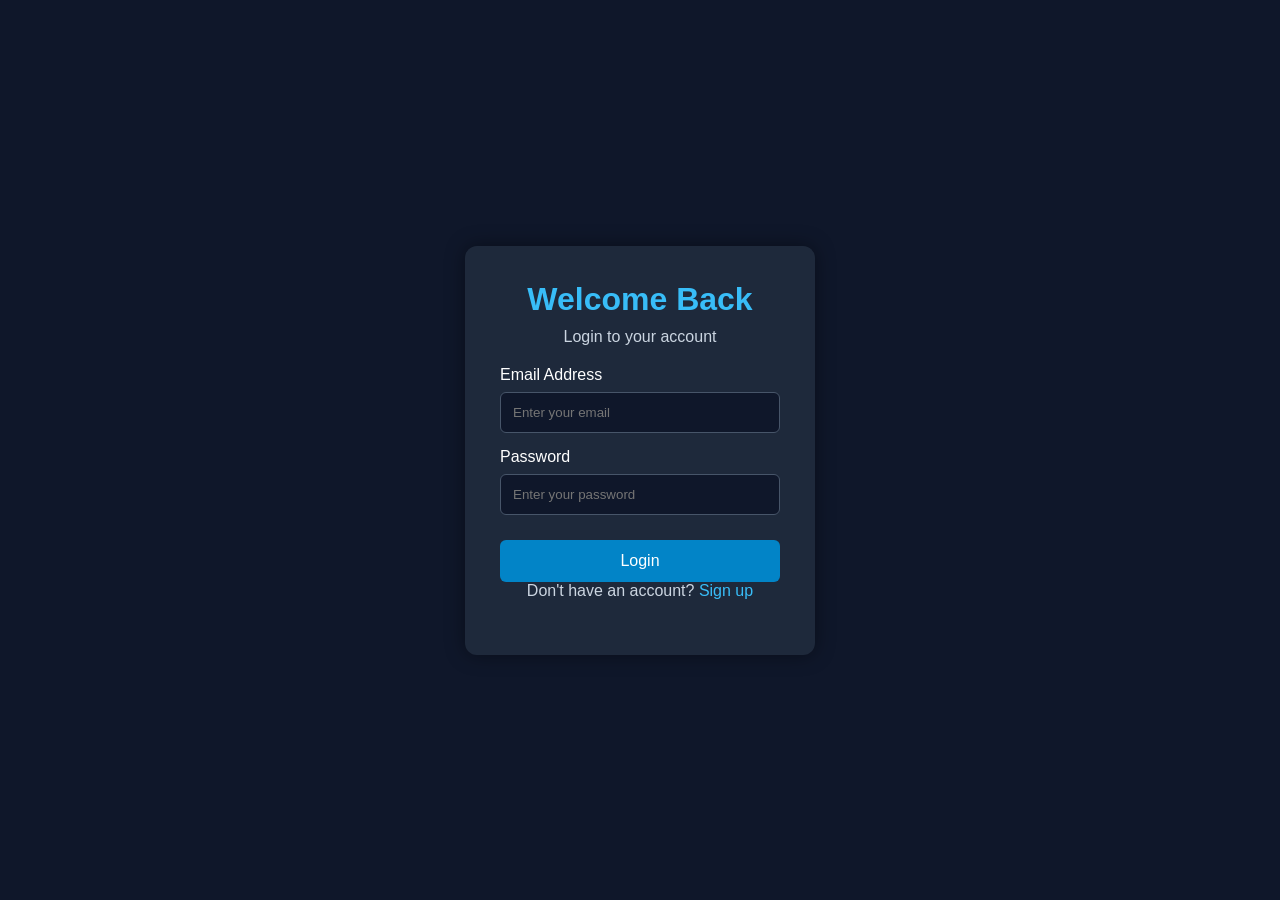
<file: index.html>
<!DOCTYPE html>
<html>
<head>
    <meta name charset="utf-8">
    <meta name="viewport" content="width=device-width, initial-scale=1.0">
    <title>Login Page</title>
    <link rel="stylesheet" href="style.css">
</head>
<body>

    <div class="login-container">
        <h1>Welcome Back</h1>
        <p>Login to your account</p>

        <form>
            <label>Email Address</label>
            <input type="email" placeholder="Enter your email">

            <label>Password</label>
            <input type="password" placeholder="Enter your password">

            <button type="submit">Login</button>
        </form>

        <p>Don't have an account?
            <a href="signup.html">Sign up</a>
        </p>
    </div>

</body>
</html>
</file>
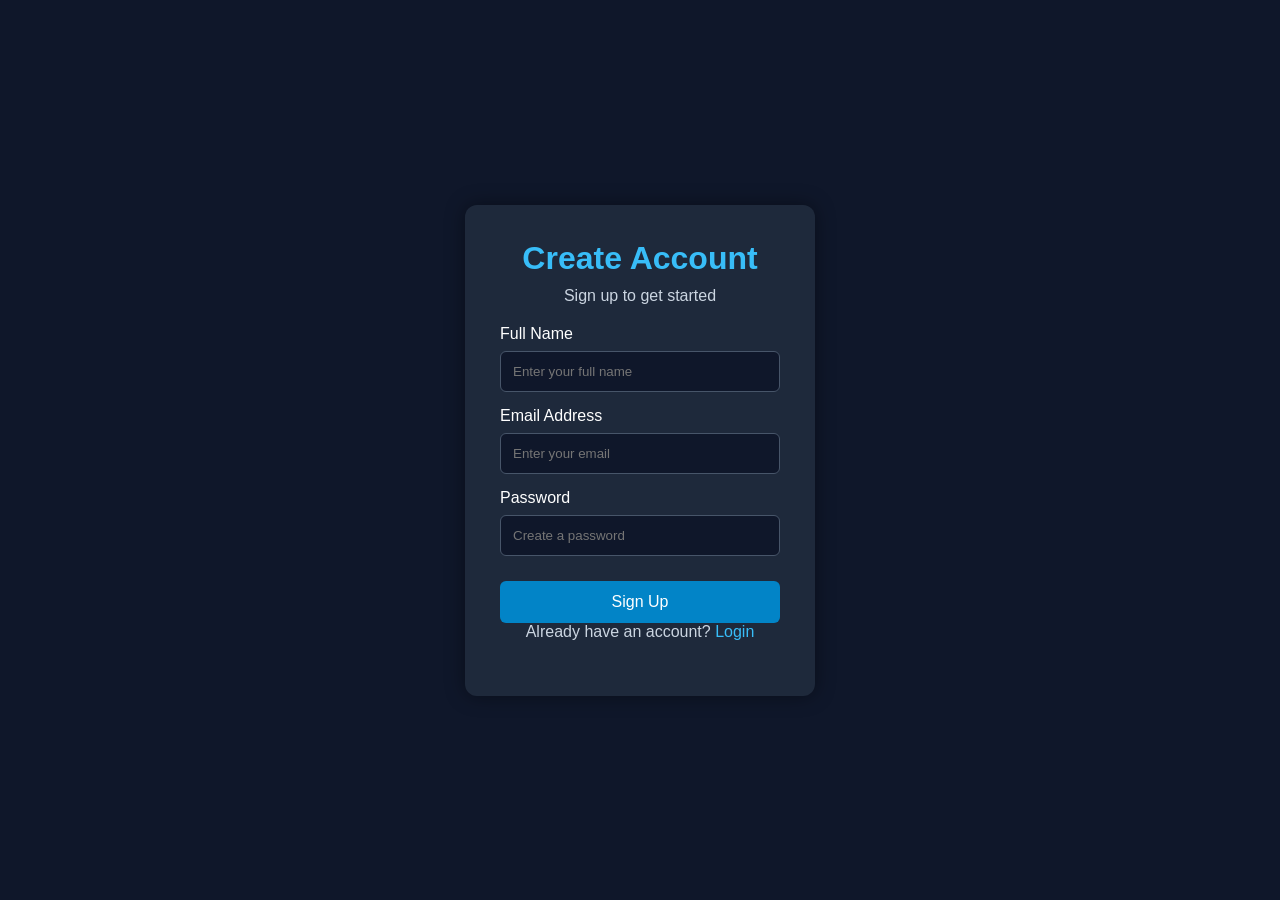
<file: signup.html>
<!DOCTYPE html>
<html>
<head>
    <title>Sign Up Page</title>
    <link rel="stylesheet" href="style.css">
</head>
<body>

    <div class="login-container">
        <h1>Create Account</h1>
        <p>Sign up to get started</p>

        <form>
            <label>Full Name</label>
            <input type="text" placeholder="Enter your full name">

            <label>Email Address</label>
            <input type="email" placeholder="Enter your email">

            <label>Password</label>
            <input type="password" placeholder="Create a password">

            <button type="submit">Sign Up</button>
        </form>

        <p>Already have an account?
            <a href="index.html">Login</a>
        </p>
    </div>

</body>
</html>
</file>
<file: style.css>
/* General page styling */
* {
    margin: 0;
    padding: 0;
    box-sizing: border-box;
}

body {
    font-family: Arial, sans-serif;
    background-color: #0f172a;
    display: flex;
    justify-content: center;
    align-items: center;
    min-height: 100vh;
    color: white;
}

/* Login and Signup container */
.login-container {
    background-color: #1e293b;
    padding: 35px;
    width: 350px;
    border-radius: 12px;
    box-shadow: 0 0 20px rgba(0, 0, 0, 0.4);
}

/* Heading */
.login-container h1 {
    text-align: center;
    margin-bottom: 10px;
    color: #38bdf8;
}

/* Paragraph */
.login-container p {
    text-align: center;
    margin-bottom: 20px;
    color: #cbd5e1;
}

/* Labels */
label {
    display: block;
    margin-bottom: 8px;
    margin-top: 15px;
}

/* Input fields */
input {
    width: 100%;
    padding: 12px;
    border: 1px solid #475569;
    border-radius: 6px;
    background-color: #0f172a;
    color: white;
    outline: none;
}

/* Input focus */
input:focus {
    border-color: #38bdf8;
}

/* Button */
button {
    width: 100%;
    padding: 12px;
    margin-top: 25px;
    background-color: #0284c7;
    color: white;
    border: none;
    border-radius: 6px;
    cursor: pointer;
    font-size: 16px;
}

/* Button hover */
button:hover {
    background-color: #0369a1;
}

/* Links */
a {
    color: #38bdf8;
    text-decoration: none;
}

a:hover {
    text-decoration: underline;
}
</file>
